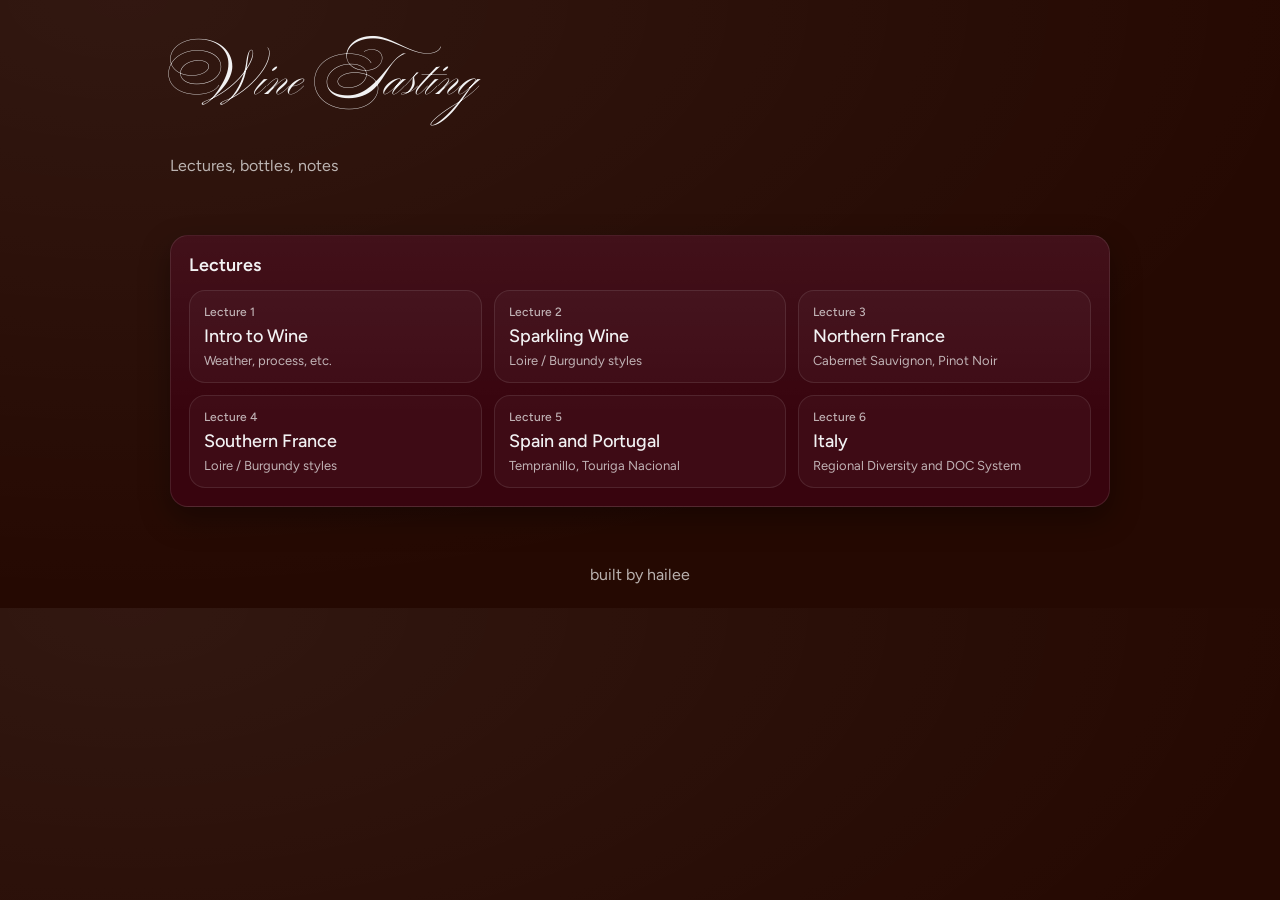
<file: index.html>
<!doctype html>
<html lang="en">
<head>
  <meta charset="UTF-8" />
  <meta name="viewport" content="width=device-width, initial-scale=1.0" />
  <link rel="icon" type="image/png" href="images/wine_icon.png">
  <title>Wine Tasting Lectures</title>
  <link rel="stylesheet" href="styles.css" />
  <link rel="preconnect" href="https://fonts.googleapis.com">
  <link rel="preconnect" href="https://fonts.gstatic.com" crossorigin>
  <link href="https://fonts.googleapis.com/css2?family=Playfair+Display:ital@0;1&family=Ballet&display=swap" rel="stylesheet">
  <link href="https://fonts.googleapis.com/css2?family=Figtree:wght@300;400;500;600&display=swap" rel="stylesheet">
  <script defer src="data.js"></script>
  <script defer src="app.js"></script>
</head>
<body>
  <header class="site-header">
    <h1 id="site-header">Wine Tasting</h1>
    <p class="subtle">Lectures, bottles, notes</p>
  </header>

  <main class="container">
    <section class="card">
      <h2>Lectures</h2>
      <div id="lecture-grid" class="lecture-grid"></div>
    </section>
  </main>

  <footer class="footer subtle">
    built by hailee
  </footer>
</body>
</html>
</file>
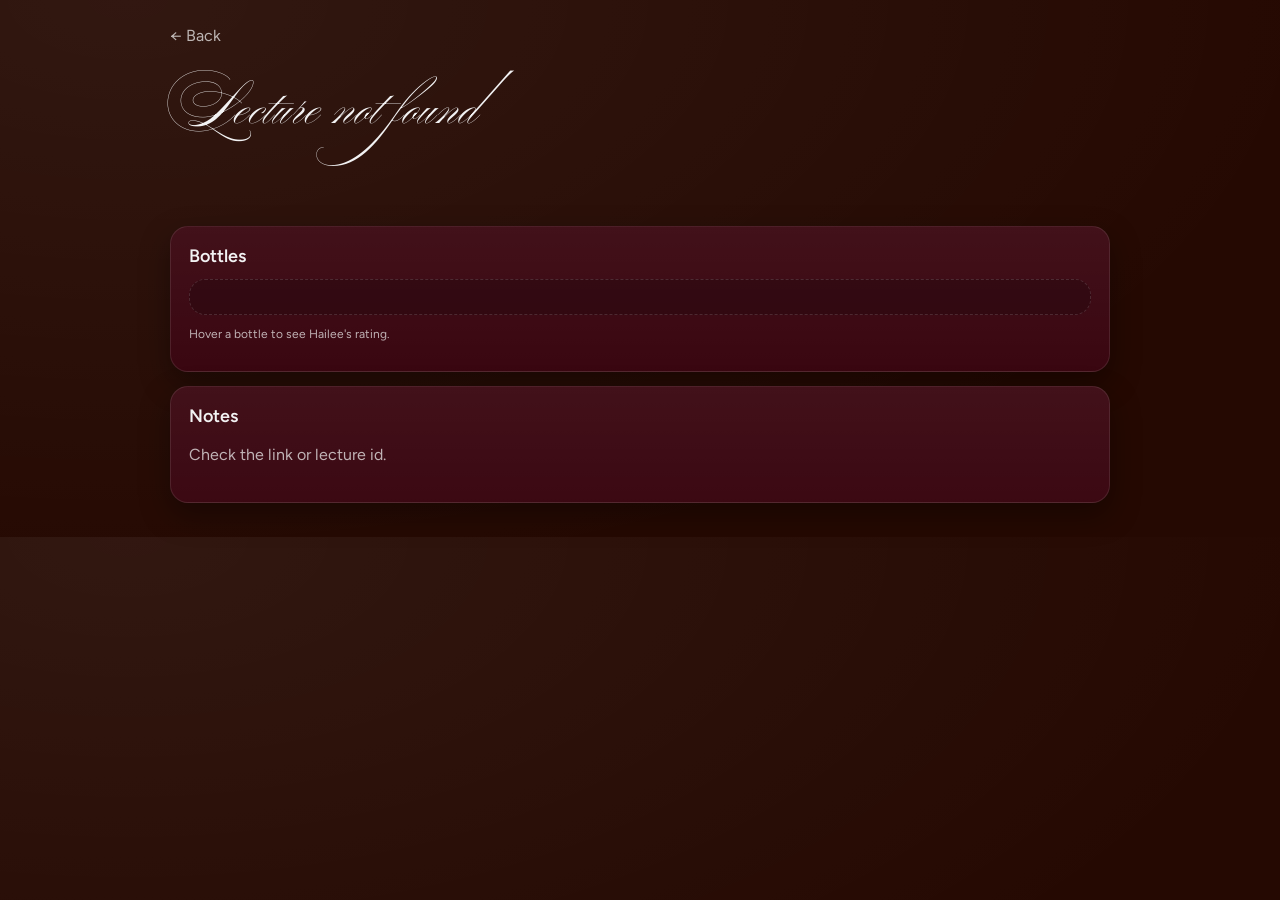
<file: lecture.html>
<!doctype html>
<html lang="en">
<head>
  <meta charset="UTF-8" />
  <meta name="viewport" content="width=device-width, initial-scale=1.0" />
  <link rel="icon" type="image/png" href="images/wine_icon.png">
  <title>Lecture</title>
  <link rel="stylesheet" href="styles.css" />
  <link rel="preconnect" href="https://fonts.googleapis.com">
  <link rel="preconnect" href="https://fonts.gstatic.com" crossorigin>
  <link href="https://fonts.googleapis.com/css2?family=Playfair+Display:ital@0;1&family=Ballet&display=swap" rel="stylesheet">
  <link href="https://fonts.googleapis.com/css2?family=Figtree:wght@300;400;500;600&display=swap" rel="stylesheet">
  <script defer src="data.js"></script>
  <script defer src="app.js"></script>
</head>
<body>
  <header class="site-header">
    <a class="back-link" href="index.html">← Back</a>
    <h1 id="lecture-title">Lecture</h1>
    <p id="lecture-subtitle" class="subtle"></p>
  </header>

  <main class="container">
    <section class="card">
      <h2>Bottles</h2>
      <div class="shelf">
        <div id="wine-shelf" class="wine-shelf"></div>
      </div>
      <p class="subtle small">Hover a bottle to see Hailee's rating.</p>
    </section>

    <section class="card">
      <h2>Notes</h2>
      <div id="lecture-notes" class="notes">
        <div id="notes"></div>
      </div>
    </section>
  </main>
</body>
</html>
</file>
<file: styles.css>
:root{
  --bg: #250902;
  --card: #38040e;
  --text: #f2f2f3;
  --muted: rgba(242,242,243,.72);
  --stroke: rgba(242,242,243,.10);
}

*{ box-sizing: border-box; }
body{
  margin: 0;
  font-family: "Figtree", ui-sans-serif, system-ui, -apple-system, Segoe UI, Roboto, Arial;
  font-weight: 400;
  background: radial-gradient(1200px 600px at 10% 0%, rgba(255,255,255,.06), transparent),
              var(--bg);
  color: var(--text);
}

h1, h2, h3 {
  font-weight: 600;
}

.lecture-button {
  font-weight: 500;
}

.subtle {
  font-weight: 400;
}

.container{ max-width: 980px; margin: 0 auto; padding: 20px; }
.site-header{ padding: 26px 20px 10px; max-width: 980px; margin: 0 auto; }
h1{ margin: 0; font-size: 34px; letter-spacing: .2px; }
h2{ margin: 0 0 12px; font-size: 18px; }
.subtle{ color: var(--muted); }
.small{ font-size: 12px; }

#site-header {
  font-family: "Ballet", cursive;
  font-size: 60px;
  font-weight: 400;
  letter-spacing: 1px;
}

#lecture-title {
  font-family: "Ballet", cursive;
  font-size: 60px;
  font-weight: 400;
  letter-spacing: 1px;
}

#lecture-subtitle {
  font-family: "Figtree", sans-serif;
  font-size: 13px;
  letter-spacing: 2px;
  text-transform: uppercase;
  font-weight: 500;
}

.callout{
  border: 1px solid rgba(242,242,243,.12);
  background: rgba(255,255,255,.03);
  border-radius: 14px;
  padding: 12px 14px;
  margin: 10px 0 16px;
}

.card{
  background: linear-gradient(180deg, rgba(255,255,255,.05), transparent 180px),
              var(--card);
  border: 1px solid var(--stroke);
  border-radius: 18px;
  padding: 18px;
  box-shadow: 0 12px 30px rgba(0,0,0,.35);
  margin: 14px 0;
}

.footer{ padding: 24px 20px; text-align: center; }

.back-link{
  display: inline-block;
  margin-bottom: 10px;
  text-decoration: none;
  color: var(--muted);
}
.back-link:hover{ color: var(--text); }

/* Home grid */
.lecture-grid{
  display: grid;
  grid-template-columns: repeat(auto-fit, minmax(220px, 1fr));
  gap: 12px;
  margin-top: 14px;
}
.lecture-button{
  display: block;
  text-decoration: none;
  color: inherit;
  padding: 14px;
  border-radius: 16px;
  border: 1px solid var(--stroke);
  background: rgba(255,255,255,.03);
  transition: transform .18s ease, border-color .18s ease, background .18s ease;
}
.lecture-button:hover{
  transform: translateY(-2px);
  border-color: rgba(242,242,243,.22);
  background: rgba(255,255,255,.05);
}
.lecture-num{ font-size: 12px; color: var(--muted); }
.lecture-title{ font-size: 18px; margin-top: 6px; }
.lecture-sub{ margin-top: 6px; font-size: 13px; }

/* Shelf */
.shelf{
  margin-top: 10px;
  padding: 16px 12px 18px;
  border-radius: 16px;
  border: 1px dashed rgba(242,242,243,.14);
  background: rgba(0,0,0,.18);
}

.wine-shelf{
  display: grid;
  grid-template-columns: repeat(auto-fit, minmax(110px, 1fr));
  gap: 14px;
  align-items: end;
}

/* Wine object UI */
.wine-card{
  margin: 0;
  padding: 10px 10px 12px;
  border-radius: 16px;
  border: 1px solid rgba(242,242,243,.10);
  background: rgba(255,255,255,.03);
  transform-origin: 50% 100%;
  transition: transform .22s ease, border-color .22s ease, background .22s ease;
  outline: none;
  height: 280px;
  display: flex;
  flex-direction: column;
  justify-content: space-between;
}

.wine-img{
  display: block;
  width: 100%;
  height: 170px;
  object-fit: contain;
  filter: drop-shadow(0 14px 20px rgba(0,0,0,.45));
  transition: transform .22s ease;
}

.wine-caption{
  margin-top: 10px;
  text-align: center;
  height: 60px;
  display: flex;
  flex-direction: column;
  justify-content: flex-start;
}
.wine-name{
  font-size: 12px;
  color: var(--muted);
  line-height: 1.2;
}
.wine-rating{
  margin-top: 6px;
  font-size: 13px;
  opacity: 0;
  transform: translateY(-4px);
  transition: opacity .18s ease, transform .18s ease;
}

/* Hover behavior you described */
.wine-card:hover,
.wine-card:focus-visible{
  transform: scale(1.06) rotate(-3deg);
  border-color: rgba(242,242,243,.26);
  background: rgba(255,255,255,.05);
}
.wine-card:hover .wine-rating,
.wine-card:focus-visible .wine-rating{
  opacity: 1;
  transform: translateY(0);
}

.notes{
  line-height: 1.55;
}
.notes ul{ margin: 10px 0 0 18px; }
</file>
